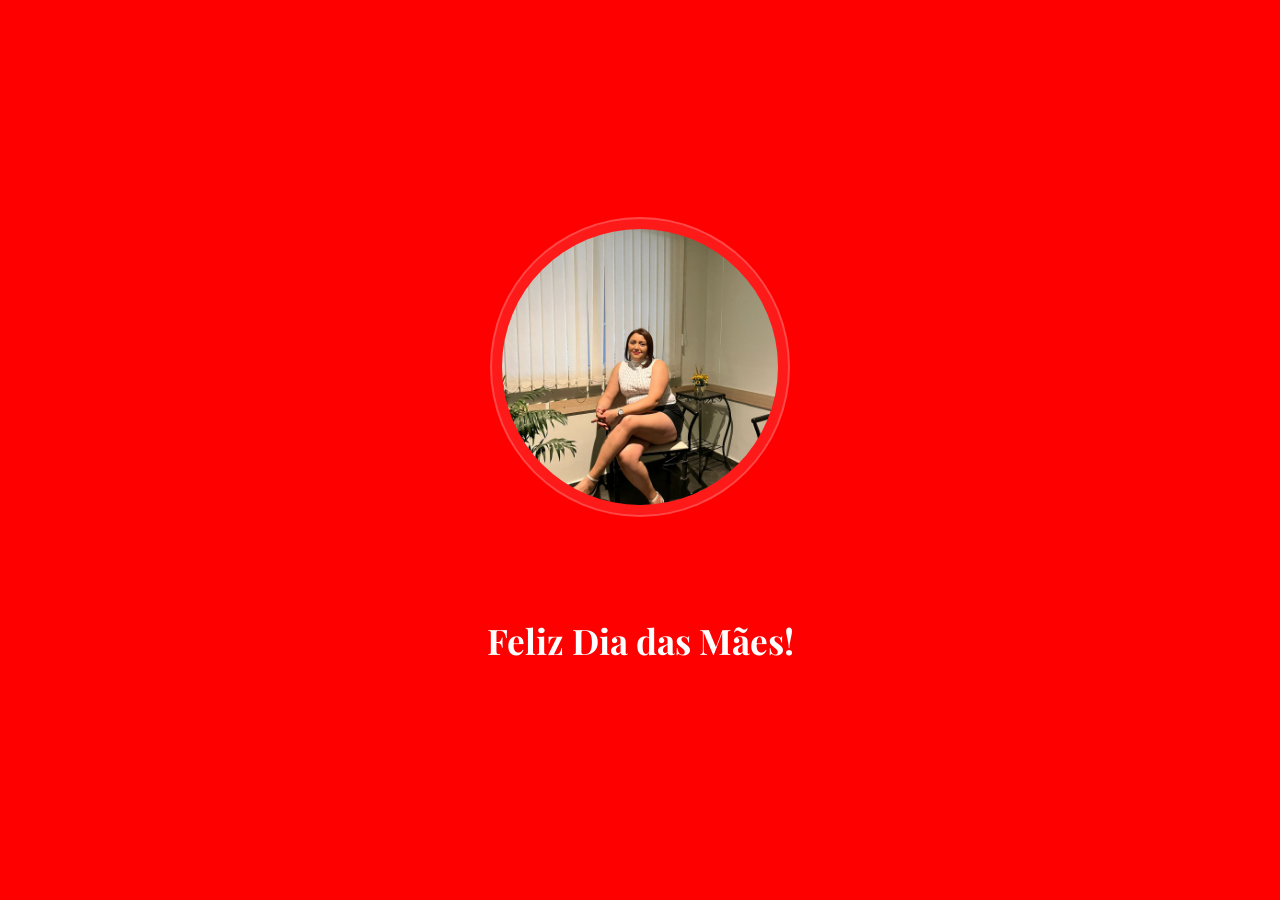
<file: index.html>
<!DOCTYPE html>
<html lang="pt-br">
<head>
    <meta charset="UTF-8">
    <meta name="viewport" content="width=device-width, initial-scale=1.0">
    <title>Feliz Dia das Mães</title>
    <link rel="stylesheet" href="style.css">
    <link rel="preconnect" href="https://fonts.googleapis.com">
    <link rel="preconnect" href="https://fonts.gstatic.com" crossorigin>
    <link href="https://fonts.googleapis.com/css2?family=Playfair+Display:ital,wght@0,400..900;1,400..900&family=Poppins:wght@300;400;600&display=swap" rel="stylesheet">
</head>
<body>
    <div class="mobile-container" id="mainContainer">
        
        <!-- View 1: Home -->
        <div id="homeView" class="view">
            <div class="hero-section">
                <div class="image-wrapper" id="imageTrigger">
                    <img src="img/foto11.jpeg" alt="Dia das Mães" id="heroImage">
                    <div class="overlay"></div>
                </div>
                <div class="content">
                    <h1>Feliz Dia das Mães!</h1>
                </div>
            </div>
        </div>

        <!-- View 2: Surprise (Cards) -->
        <div id="surpriseView" class="view hidden">
            <header>
                <h1>Para Você, Mamãe</h1>
                <p class="progress-text">Abra todos os cartões: <span id="count">0</span>/6</p>
            </header>
            
            <div class="cards-grid">
                <div class="card" data-id="1">
                    <div class="card-inner">
                        <div class="card-front">
                            <img src="img/foto.jpeg" alt="Memória 1">
                        </div>
                        <div class="card-back">A senhora é uma mulher incrivel!</div>
                    </div>
                </div>
                <div class="card" data-id="2">
                    <div class="card-inner">
                        <div class="card-front">
                            <img src="img/foto1.jpeg" alt="Memória 2">
                        </div>
                        <div class="card-back">Obrigado por tudo o que faz.</div>
                    </div>
                </div>
                <div class="card" data-id="3">
                    <div class="card-inner">
                        <div class="card-front">
                            <img src="img/foto7.jpeg" alt="Memória 3">
                        </div>
                        <div class="card-back">Meu maior exemplo de força.</div>
                    </div>
                </div>
                <div class="card" data-id="4">
                    <div class="card-inner">
                        <div class="card-front">
                            <img src="img/foto6.jpeg" alt="Memória 4">
                        </div>
                        <div class="card-back">Te amo infinitamente!</div>
                    </div>
                </div>
                <div class="card" data-id="5">
                    <div class="card-inner">
                        <div class="card-front">
                            <img src="img/foto9.jpeg" alt="Memória 5">
                        </div>
                        <div class="card-back">Você merece o mundo.</div>
                    </div>
                </div>
                <div class="card" data-id="6">
                    <div class="card-inner">
                        <div class="card-front">
                            <img src="img/foto10.jpeg" alt="Memória 6">
                        </div>
                        <div class="card-back">Sempre estarei aqui por você.</div>
                    </div>
                </div>
            </div>
            
            <button id="backBtn" class="back-button">Voltar</button>
        </div>

        <!-- View 3: Final Page -->
        <div id="finalView" class="view hidden">
            <div class="final-container">
                <div class="crown">👑</div>
                <div class="photo-frame">
                    <img src="img/foto2.jpeg" alt="Nossa Rainha">
                </div>
                <div class="final-content">
                    <h2>Para a Nossa Rainha</h2>
                    <p class="heart-text">Você é o coração da nossa família e a razão do nosso sorriso. Te amamos para sempre!</p>
                </div>
            </div>
            <button id="restartBtn" class="back-button">Ver de novo</button>
        </div>

    </div>

    <div id="confetti-container"></div>
    <script src="script.js"></script>
</body>
</html>
</file>
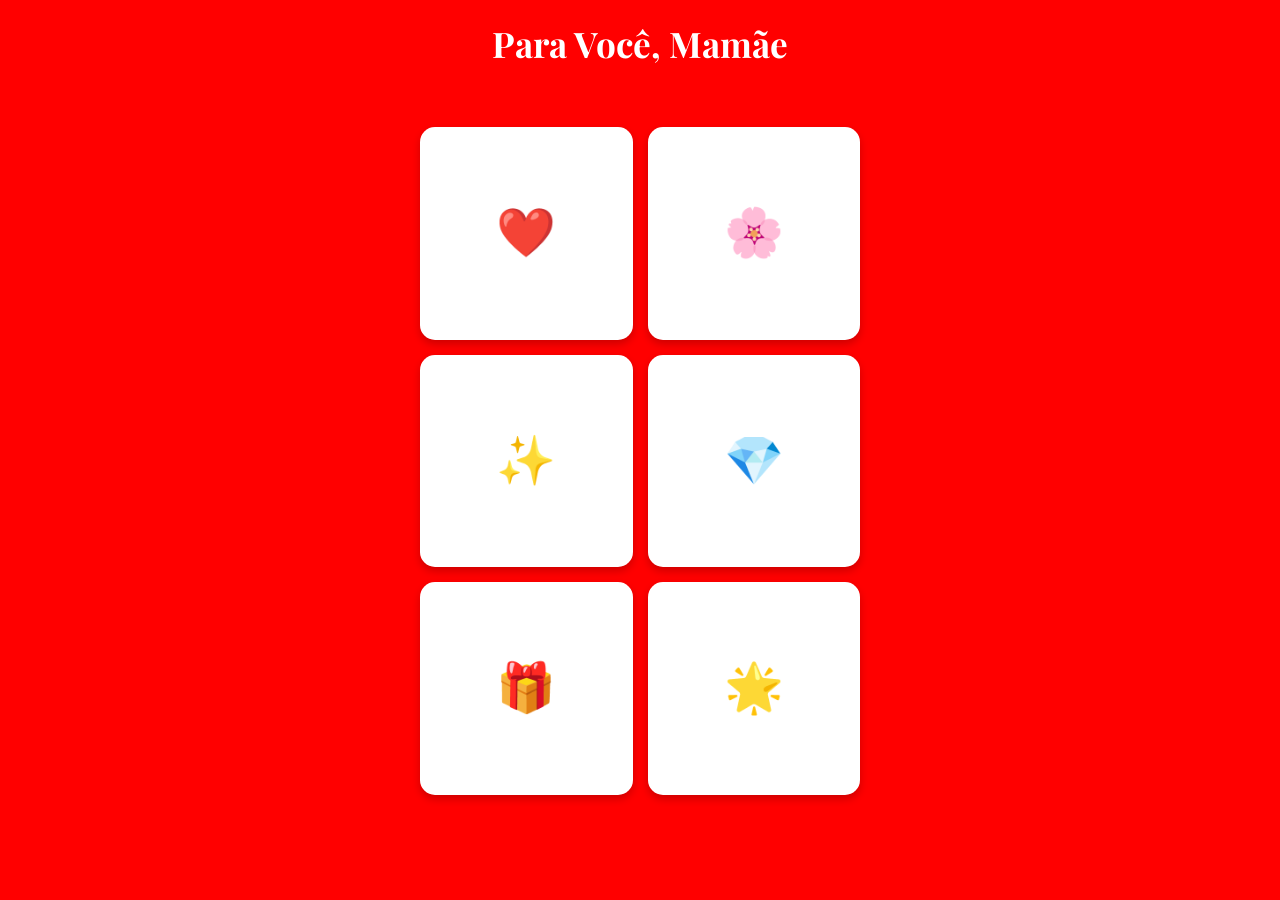
<file: surprise.html>
<!DOCTYPE html>
<html lang="pt-br">
<head>
    <meta charset="UTF-8">
    <meta name="viewport" content="width=device-width, initial-scale=1.0">
    <title>Sua Surpresa</title>
    <link rel="stylesheet" href="style.css">
    <link rel="preconnect" href="https://fonts.googleapis.com">
    <link rel="preconnect" href="https://fonts.gstatic.com" crossorigin>
    <link href="https://fonts.googleapis.com/css2?family=Playfair+Display:wght@700&family=Poppins:wght@400;600&display=swap" rel="stylesheet">
</head>
<body class="surprise-page">
    <div class="mobile-container">
        <header>
            <h1>Para Você, Mamãe</h1>
        </header>
        
        <div class="cards-grid">
            <!-- Card 1 -->
            <div class="card" data-message="Você é a luz da minha vida!">
                <div class="card-inner">
                    <div class="card-front">❤️</div>
                    <div class="card-back">Você é a luz da minha vida!</div>
                </div>
            </div>
            <!-- Card 2 -->
            <div class="card" data-message="Obrigado por tudo o que faz.">
                <div class="card-inner">
                    <div class="card-front">🌸</div>
                    <div class="card-back">Obrigado por tudo o que faz.</div>
                </div>
            </div>
            <!-- Card 3 -->
            <div class="card" data-message="Meu maior exemplo de força.">
                <div class="card-inner">
                    <div class="card-front">✨</div>
                    <div class="card-back">Meu maior exemplo de força.</div>
                </div>
            </div>
            <!-- Card 4 -->
            <div class="card" data-message="Te amo infinitamente!">
                <div class="card-inner">
                    <div class="card-front">💎</div>
                    <div class="card-back">Te amo infinitamente!</div>
                </div>
            </div>
            <!-- Card 5 -->
            <div class="card" data-message="Você merece o mundo.">
                <div class="card-inner">
                    <div class="card-front">🎁</div>
                    <div class="card-back">Você merece o mundo.</div>
                </div>
            </div>
            <!-- Card 6 -->
            <div class="card" data-message="Sempre estarei aqui por você.">
                <div class="card-inner">
                    <div class="card-front">🌟</div>
                    <div class="card-back">Sempre estarei aqui por você.</div>
                </div>
            </div>
        </div>
    </div>
    <div id="confetti-container"></div>
    <script src="script.js"></script>
</body>
</html>
</file>
<file: style.css>
:root {
    --primary-color: #ff0000; /* New Red background */
    --secondary-color: #d80032;
    --accent-color: #ffffff; /* White text */
    --card-back-color: #ff0000; /* Back of card red */
    --text-color: #ffffff;
    --glass-bg: rgba(255, 255, 255, 0.1);
    --glass-border: rgba(255, 255, 255, 0.2);
}

* {
    margin: 0;
    padding: 0;
    box-sizing: border-box;
    -webkit-tap-highlight-color: transparent;
}

body {
    font-family: 'Poppins', sans-serif;
    background-color: var(--primary-color);
    color: var(--text-color);
    display: flex;
    justify-content: center;
    align-items: center;
    min-height: 100vh;
    overflow: hidden;
}

.mobile-container {
    width: 100%;
    max-width: 460px;
    height: 100vh;
    background: var(--primary-color);
    position: relative;
    overflow-y: auto;
    overflow-x: hidden;
    display: flex;
    flex-direction: column;
}

.view {
    width: 100%;
    height: 100%;
    display: flex;
    flex-direction: column;
    padding: 20px;
}

.hidden {
    display: none !important;
}

/* Home Page Specific */
.hero-section {
    flex: 1;
    display: flex;
    flex-direction: column;
    justify-content: center;
    align-items: center;
}

.image-wrapper {
    position: relative;
    width: 300px;
    height: 300px;
    border-radius: 50%;
    padding: 10px;
    background: var(--glass-bg);
    backdrop-filter: blur(8px);
    border: 2px solid var(--glass-border);
    cursor: pointer;
    transition: transform 0.4s cubic-bezier(0.175, 0.885, 0.32, 1.275);
    animation: floating 3s ease-in-out infinite;
    z-index: 2;
}

.image-wrapper img {
    width: 100%;
    height: 100%;
    object-fit: cover;
    border-radius: 50%;
    display: block;
}

.content {
    margin-top: 80px; /* Increased from 60px to move it further down */
    text-align: center;
    width: 100%;
    z-index: 1;
}

h1 {
    font-family: 'Playfair Display', serif;
    font-size: 2.2rem;
    color: white;
    text-align: center;
    margin: 20px 0;
}

/* Surprise Page Grid */
.back-button {
    margin: 20px auto;
    padding: 10px 30px;
    background: white;
    color: red;
    border: none;
    border-radius: 25px;
    font-weight: 600;
    cursor: pointer;
    box-shadow: 0 4px 10px rgba(0,0,0,0.1);
}

.progress-text {
    font-size: 0.9rem;
    color: rgba(255, 255, 255, 0.8);
    margin-top: -10px;
}

.cards-grid {
    display: grid;
    grid-template-columns: repeat(2, 1fr);
    gap: 15px;
    padding: 20px 10px;
    margin-top: 20px;
}

/* Final View Styles */
.final-container {
    display: flex;
    flex-direction: column;
    align-items: center;
    justify-content: center;
    flex: 1;
    padding-top: 40px;
}

.crown {
    font-size: 4rem;
    margin-bottom: -20px;
    z-index: 10;
    filter: drop-shadow(0 4px 6px rgba(0,0,0,0.2));
    animation: floatingCrown 3s ease-in-out infinite;
}

.photo-frame {
    width: 280px;
    height: 350px;
    background: white;
    padding: 0; /* Removed padding to fill the frame */
    border-radius: 10px;
    box-shadow: 0 10px 30px rgba(0,0,0,0.3);
    border: 8px solid #ffd700; /* Gold frame */
    display: flex;
    justify-content: center;
    align-items: center;
    margin-bottom: 30px;
    overflow: hidden; /* Ensures img stays inside border radius */
}

.photo-frame img {
    width: 100%;
    height: 100%;
    object-fit: cover;
    border-radius: 5px;
}

.placeholder-icon {
    font-size: 5rem;
    display: flex;
    justify-content: center;
    align-items: center;
    width: 100%;
    height: 100%;
    color: #ff0000;
}

.final-content h2 {
    font-family: 'Playfair Display', serif;
    font-size: 1.8rem;
    margin-bottom: 15px;
}

.heart-text {
    font-style: italic;
    line-height: 1.6;
    padding: 0 20px;
}

@keyframes floatingCrown {
    0%, 100% { transform: translateY(0) rotate(-5deg); }
    50% { transform: translateY(-10px) rotate(5deg); }
}

/* Flipping Cards */
.card {
    background-color: transparent;
    width: 100%;
    aspect-ratio: 1 / 1;
    perspective: 1000px;
    cursor: pointer;
}

.card-inner {
    position: relative;
    width: 100%;
    height: 100%;
    text-align: center;
    transition: transform 0.6s;
    transform-style: preserve-3d;
}

.card.is-flipped .card-inner {
    transform: rotateY(180deg);
}

.card-front, .card-back {
    position: absolute;
    width: 100%;
    height: 100%;
    -webkit-backface-visibility: hidden;
    backface-visibility: hidden;
    border-radius: 15px;
    display: flex;
    justify-content: center;
    align-items: center;
    padding: 0; /* Changed from 15px to 0 for full-bleed images */
    box-shadow: 0 4px 8px rgba(0,0,0,0.2);
    overflow: hidden; /* Ensures img doesn't spill out */
}

.card-front img {
    width: 100%;
    height: 100%;
    object-fit: cover;
}

.card-front {
    background-color: white;
    color: #ff0000;
    font-size: 3rem;
}

.card-back {
    background-color: var(--secondary-color);
    color: white;
    transform: rotateY(180deg);
    font-size: 0.9rem;
    font-weight: 600;
    line-height: 1.4;
    padding: 15px; /* Restore padding for text */
}

/* Confetti Hearts */
#confetti-container {
    position: fixed;
    top: 0;
    left: 0;
    width: 100%;
    height: 100%;
    pointer-events: none;
    z-index: 9999;
}

.heart-confetti {
    position: absolute;
    width: 15px;
    height: 15px;
    background: red;
    transform: rotate(45deg);
    opacity: 0;
    animation: heartFall 3s linear forwards;
}

.heart-confetti::before,
.heart-confetti::after {
    content: '';
    position: absolute;
    width: 15px;
    height: 15px;
    background: red;
    border-radius: 50%;
}

.heart-confetti::before {
    left: -7.5px;
}

.heart-confetti::after {
    top: -7.5px;
}

@keyframes heartFall {
    0% {
        transform: translateY(-10vh) rotate(45deg) scale(0);
        opacity: 1;
    }
    100% {
        transform: translateY(110vh) rotate(405deg) scale(1);
        opacity: 0;
    }
}

@keyframes floating {
    0%, 100% { transform: translateY(0); }
    50% { transform: translateY(-15px); }
}
</file>
